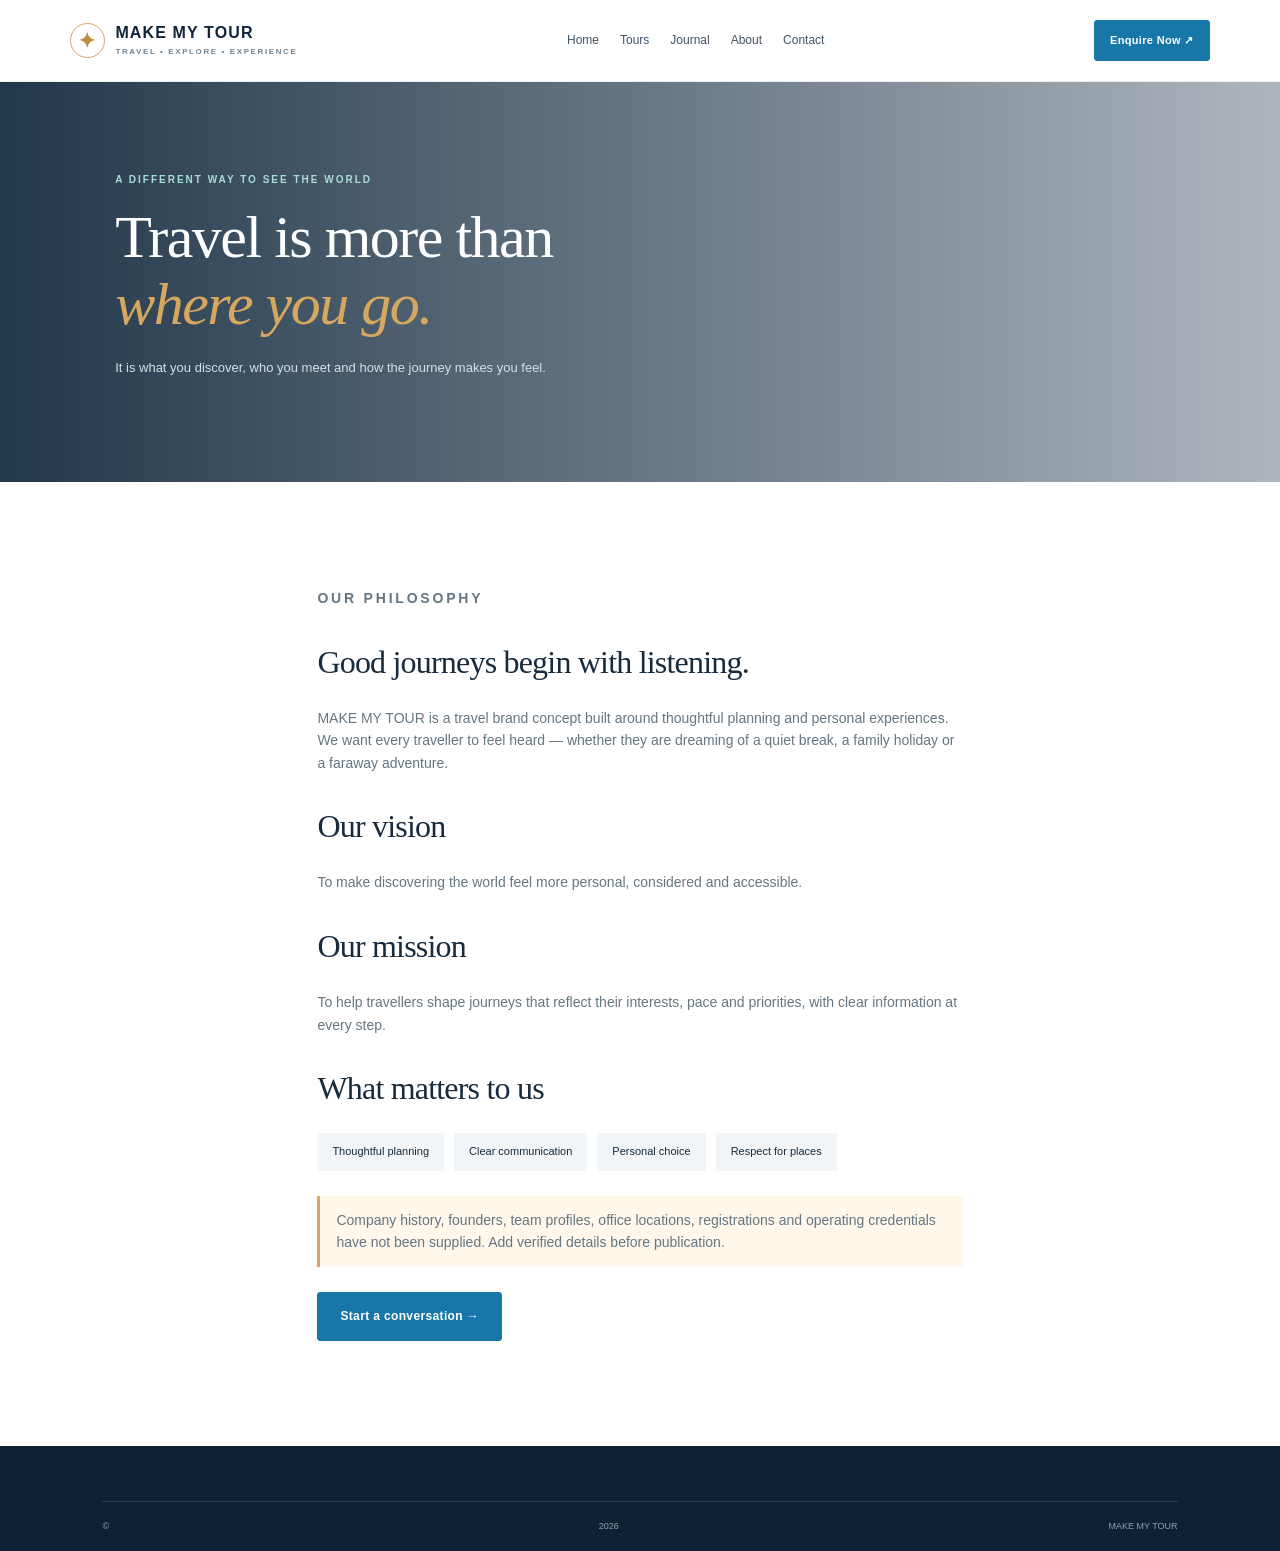
<file: about.html>
<!doctype html><html lang="en"><head><meta charset="UTF-8"><meta name="viewport" content="width=device-width,initial-scale=1"><title>About MAKE MY TOUR</title><meta name="description" content="Discover the travel philosophy of MAKE MY TOUR."><link rel="stylesheet" href="assets/style.css"></head><body><header class="header"><a class="brand" href="index.html"><span class="brand-mark">✦</span><span>MAKE MY TOUR<small>TRAVEL • EXPLORE • EXPERIENCE</small></span></a><button class="menu-toggle">☰</button><nav class="nav"><a href="index.html">Home</a><a href="tours.html">Tours</a><a href="blog.html">Journal</a><a href="about.html">About</a><a href="contact.html">Contact</a></nav><a class="btn btn-small" href="contact.html">Enquire Now ↗</a></header><main><section class="page-hero about-hero"><p class="eyebrow light">A DIFFERENT WAY TO SEE THE WORLD</p><h1>Travel is more than<br><em>where you go.</em></h1><p>It is what you discover, who you meet and how the journey makes you feel.</p></section><section class="section narrow"><p class="eyebrow">OUR PHILOSOPHY</p><h2>Good journeys begin with listening.</h2><p>MAKE MY TOUR is a travel brand concept built around thoughtful planning and personal experiences. We want every traveller to feel heard — whether they are dreaming of a quiet break, a family holiday or a faraway adventure.</p><h2>Our vision</h2><p>To make discovering the world feel more personal, considered and accessible.</p><h2>Our mission</h2><p>To help travellers shape journeys that reflect their interests, pace and priorities, with clear information at every step.</p><h2>What matters to us</h2><div class="values"><span>Thoughtful planning</span><span>Clear communication</span><span>Personal choice</span><span>Respect for places</span></div><p class="notice">Company history, founders, team profiles, office locations, registrations and operating credentials have not been supplied. Add verified details before publication.</p><a class="btn" href="contact.html">Start a conversation →</a></section></main><footer class="footer"><div class="footer-bottom">© <span id="year"></span> MAKE MY TOUR</div></footer><script src="assets/app.js"></script></body></html>
</file>
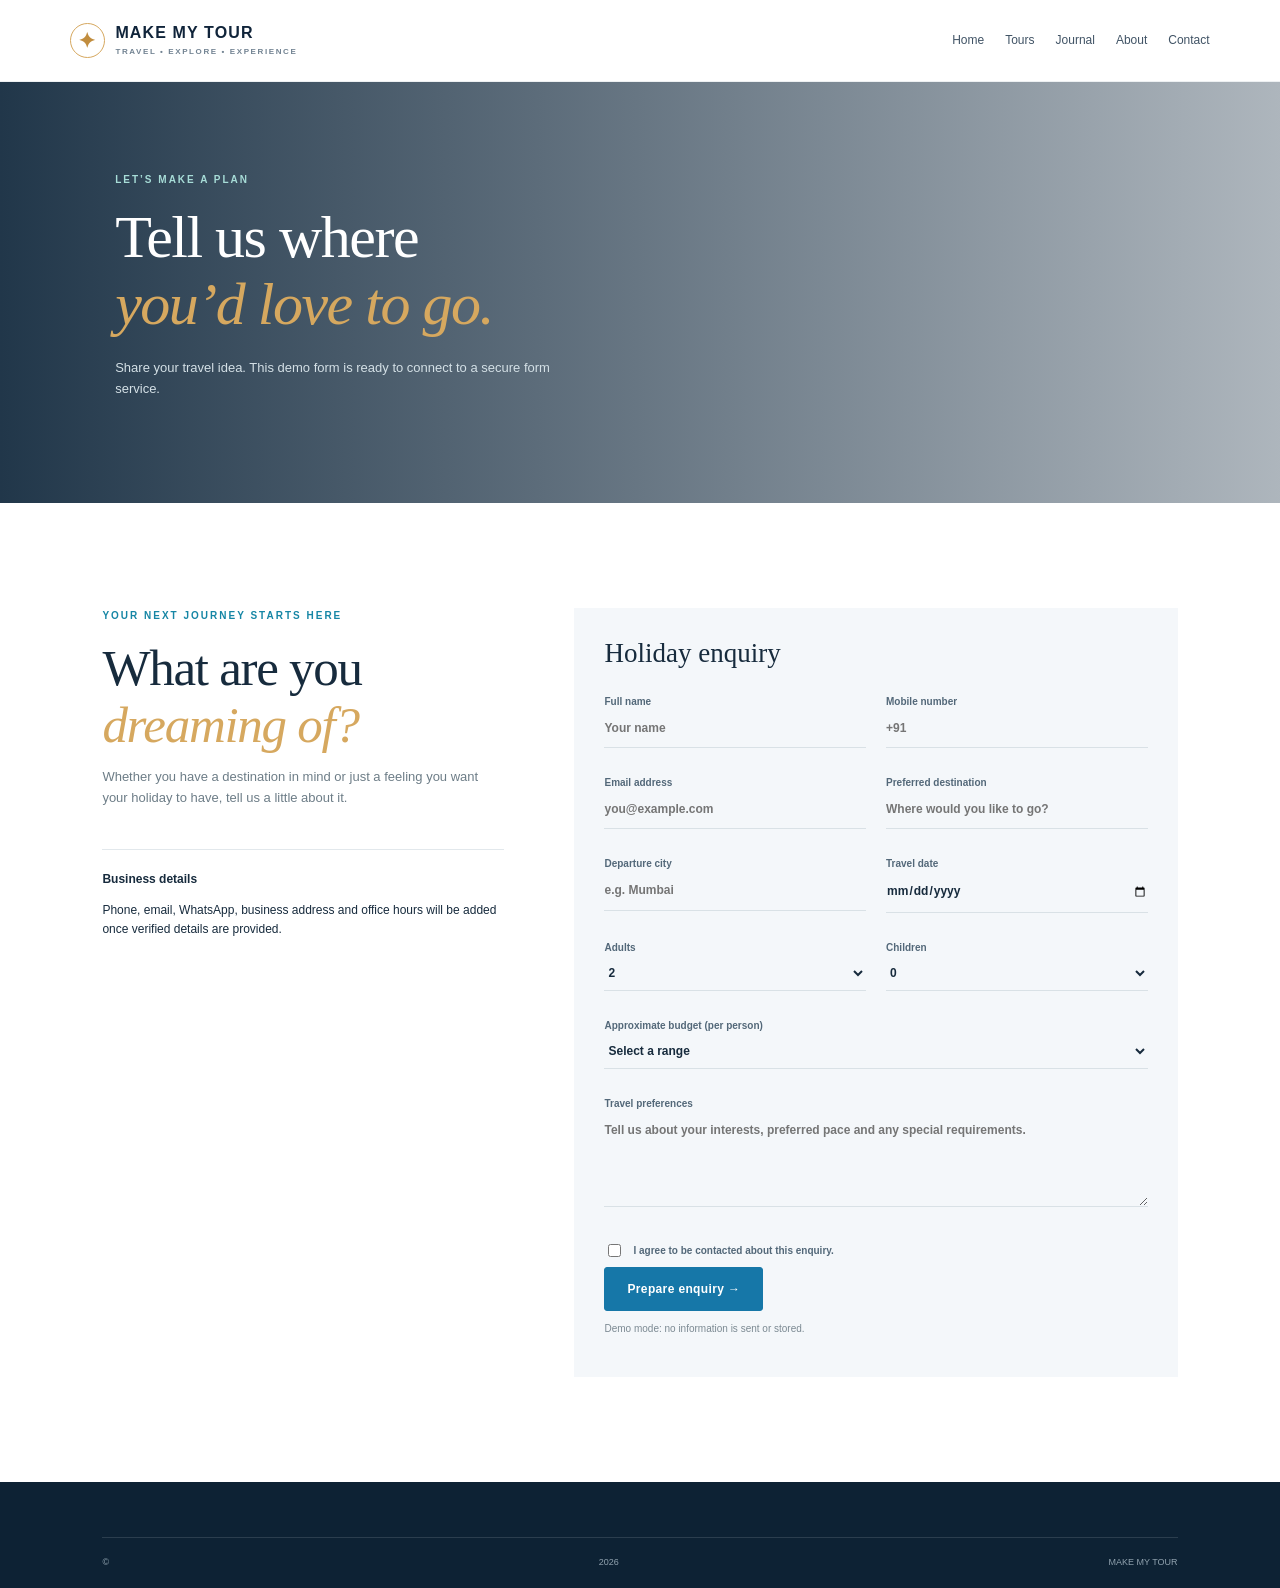
<file: contact.html>
<!doctype html><html lang="en"><head><meta charset="UTF-8"><meta name="viewport" content="width=device-width,initial-scale=1"><title>Plan a Holiday | Contact MAKE MY TOUR</title><meta name="description" content="Tell MAKE MY TOUR about your next holiday idea."><link rel="stylesheet" href="assets/style.css"></head><body><header class="header"><a class="brand" href="index.html"><span class="brand-mark">✦</span><span>MAKE MY TOUR<small>TRAVEL • EXPLORE • EXPERIENCE</small></span></a><button class="menu-toggle">☰</button><nav class="nav"><a href="index.html">Home</a><a href="tours.html">Tours</a><a href="blog.html">Journal</a><a href="about.html">About</a><a href="contact.html">Contact</a></nav></header><main><section class="page-hero contact-hero"><p class="eyebrow light">LET’S MAKE A PLAN</p><h1>Tell us where<br><em>you’d love to go.</em></h1><p>Share your travel idea. This demo form is ready to connect to a secure form service.</p></section><section class="section contact-layout"><div><p class="eyebrow">YOUR NEXT JOURNEY STARTS HERE</p><h2>What are you<br><em>dreaming of?</em></h2><p>Whether you have a destination in mind or just a feeling you want your holiday to have, tell us a little about it.</p><div class="contact-note"><b>Business details</b><p>Phone, email, WhatsApp, business address and office hours will be added once verified details are provided.</p></div></div><form class="enquiry-form" id="enquiryForm"><h3>Holiday enquiry</h3><div class="form-grid"><label>Full name<input required name="name" autocomplete="name" placeholder="Your name"></label><label>Mobile number<input required name="phone" type="tel" pattern="[0-9+() -]{8,18}" placeholder="+91"></label><label>Email address<input required name="email" type="email" placeholder="you@example.com"></label><label>Preferred destination<input name="destination" placeholder="Where would you like to go?"></label><label>Departure city<input name="departure" placeholder="e.g. Mumbai"></label><label>Travel date<input name="date" type="date"></label><label>Adults<select name="adults"><option>1</option><option selected>2</option><option>3</option><option>4</option><option>5+</option></select></label><label>Children<select name="children"><option>0</option><option>1</option><option>2</option><option>3+</option></select></label><label class="full">Approximate budget (per person)<select name="budget"><option value="">Select a range</option><option>Below ₹25,000</option><option>₹25,000–₹50,000</option><option>₹50,000–₹1,00,000</option><option>₹1,00,000+</option><option>Flexible</option></select></label><label class="full">Travel preferences<textarea name="message" rows="4" placeholder="Tell us about your interests, preferred pace and any special requirements."></textarea></label></div><label class="consent"><input required type="checkbox"> I agree to be contacted about this enquiry.</label><button class="btn" type="submit">Prepare enquiry →</button><p class="form-status" id="formStatus" role="status">Demo mode: no information is sent or stored.</p></form></section></main><footer class="footer"><div class="footer-bottom">© <span id="year"></span> MAKE MY TOUR</div></footer><script src="assets/app.js"></script></body></html>
</file>
<file: assets/style.css>
*{box-sizing:border-box}html{scroll-behavior:smooth}body{margin:0;color:#172b3d;background:#fff;font-family:'DM Sans',sans-serif;line-height:1.6}a{color:inherit;text-decoration:none}img{display:block;max-width:100%}.topline{background:#10243a;color:#dce8ee;text-align:center;padding:7px 16px;font-size:11px;letter-spacing:.12em}.header{height:82px;padding:0 5.5%;display:flex;align-items:center;justify-content:space-between;gap:24px;background:#fff;position:sticky;top:0;z-index:20;border-bottom:1px solid #edf0f2}.brand{display:flex;align-items:center;gap:10px;color:#10243a;font-weight:700;font-size:16px;letter-spacing:.07em;line-height:1.1;white-space:nowrap}.brand small{display:block;font-size:8px;letter-spacing:.2em;color:#728392;margin-top:6px}.brand-mark{width:35px;height:35px;border:1px solid #d6a85f;color:#c18d3e;border-radius:50%;display:grid;place-items:center;font-size:21px}.nav{display:flex;align-items:center;gap:21px;font-size:12px;color:#405365}.nav a:hover,.text-link:hover{color:#1685a7}.btn{display:inline-flex;align-items:center;justify-content:center;gap:16px;background:#1677a8;color:white;padding:14px 22px;border-radius:3px;font-size:12px;font-weight:700;letter-spacing:.03em;border:1px solid #1677a8;cursor:pointer;transition:.2s}.btn:hover{background:#10243a;border-color:#10243a;transform:translateY(-1px)}.btn-small{padding:11px 15px;font-size:11px;white-space:nowrap}.btn-ghost{background:transparent;border-color:#ffffff8a;color:white}.btn-light{background:white;color:#10243a;border-color:white}.menu-toggle{display:none;background:none;border:0;font-size:25px;color:#10243a}.hero{height:630px;position:relative;background:url('https://images.unsplash.com/photo-1470770841072-f978cf4d019e?w=2200') center 52%/cover;display:flex;align-items:center;padding:0 9%;color:white}.hero-shade{position:absolute;inset:0;background:linear-gradient(90deg,rgba(8,25,42,.78),rgba(8,25,42,.2) 75%),linear-gradient(0deg,rgba(8,25,42,.25),transparent)}.hero-content{position:relative;z-index:1;max-width:650px;margin-top:-35px}.eyebrow{font-size:10px;letter-spacing:.2em;font-weight:700;color:#1686a5;margin:0 0 16px}.eyebrow.light{color:#a7dcd7}h1,h2,h3{margin-top:0}h1,h2{font-family:'Playfair Display',serif;font-weight:500;line-height:1.12;letter-spacing:-.025em}h1{font-size:clamp(42px,5.7vw,76px);margin-bottom:20px}h1 em,h2 em{color:#d6a85f;font-weight:500}.hero-copy{font-size:15px;color:#e1e9ed;max-width:490px;margin-bottom:28px}.hero-actions{display:flex;gap:12px;flex-wrap:wrap}.search-panel{position:absolute;z-index:2;bottom:-38px;left:8%;right:8%;background:white;box-shadow:0 12px 38px #10243a1a;padding:22px 25px;display:grid;grid-template-columns:1.4fr 1fr .8fr auto;gap:20px;align-items:end;color:#172b3d}.search-panel label,.enquiry-form label{display:block;font-size:10px;font-weight:700;color:#536879;margin-bottom:7px}.search-panel input,.search-panel select,.filters input,.filters select,.enquiry-form input,.enquiry-form select,.enquiry-form textarea{width:100%;border:0;border-bottom:1px solid #d9e1e6;padding:9px 0;font:inherit;font-size:12px;background:white;color:#172b3d;outline:none}.search-panel input:focus,.search-panel select:focus,.enquiry-form input:focus{border-color:#1677a8}.search-btn{height:43px;white-space:nowrap}.section{padding:105px 8%}.soft{background:#f4f7fa}.intro-section{padding-top:145px;display:flex;align-items:end;justify-content:space-between;gap:50px}.section-heading h2,.section-top h2,.planner h2,.contact-layout h2{font-size:clamp(34px,4vw,51px);margin:0}.intro-text{max-width:390px;color:#6b7b87;font-size:14px;margin:0 0 7px}.section-top{display:flex;justify-content:space-between;align-items:end;margin-bottom:32px;gap:20px}.section-top h2{font-size:40px}.text-link{font-size:11px;font-weight:700;color:#1677a8;white-space:nowrap}.category-grid{display:grid;grid-template-columns:repeat(4,1fr);gap:17px}.category-card{height:350px;position:relative;overflow:hidden;color:white;padding:22px;display:flex;flex-direction:column;justify-content:end;background:#18384d}.category-card:after{content:"";position:absolute;inset:0;background:linear-gradient(0deg,#081b2bdb,transparent 70%)}.category-card img{position:absolute;width:100%;height:100%;object-fit:cover;transition:transform .5s}.category-card:hover img{transform:scale(1.06)}.category-card>*:not(img){position:relative;z-index:1}.category-card span{font-size:10px;color:#d6a85f}.category-card h3{font:25px 'Playfair Display',serif;margin:7px 0}.category-card p{font-size:11px;color:#dce5e9;margin:0}.tour-grid{display:grid;grid-template-columns:repeat(3,1fr);gap:22px}.tour-card{border:1px solid #e8edf0;background:white}.tour-card>a:first-child{display:block;overflow:hidden}.tour-card img{height:220px;width:100%;object-fit:cover;transition:transform .4s}.tour-card:hover img{transform:scale(1.04)}.tour-card-body{padding:20px}.tag{font-size:9px;letter-spacing:.12em;color:#1686a5;font-weight:700}.tour-card h3{font:23px 'Playfair Display',serif;margin:8px 0}.tour-card-body>p{font-size:11px;color:#73828d}.tour-card-bottom{border-top:1px solid #edf0f2;margin-top:17px;padding-top:14px;display:flex;justify-content:space-between;align-items:end;gap:8px}.tour-card-bottom small{display:block;font-size:9px;color:#83919a}.tour-card-bottom strong{font-size:17px;color:#10243a}.muted{color:#7a8993;font-size:11px}.quote-band{padding:65px 9%;background:#102d43;color:white;display:flex;align-items:center;justify-content:space-between;gap:40px}.quote-band h2{font-size:43px;margin:0}.quote-band>p{max-width:280px;color:#c2d0d8;font-size:13px}.experience-grid{display:grid;grid-template-columns:repeat(4,1fr);gap:18px}.experience-grid article{border-top:1px solid #dce4e9;padding:20px 10px 10px 0}.experience-grid b{color:#d6a85f;font-size:11px}.experience-grid h3{font:22px 'Playfair Display',serif;margin:13px 0 6px}.experience-grid p{font-size:12px;color:#71808b}.planner{display:grid;grid-template-columns:1fr 1fr;align-items:center;gap:60px}.planner p:not(.eyebrow){color:#6f7f89;max-width:400px;font-size:13px;margin:22px 0}.planner-image{height:380px;background:url('https://images.unsplash.com/photo-1500534623283-312aade485b7?w=1200') center/cover}.blog-grid{display:grid;grid-template-columns:repeat(3,1fr);gap:22px}.article-card{border:1px solid #e8edf0}.article-card img{height:210px;width:100%;object-fit:cover}.article-card>div{padding:20px}.article-card h3{font:23px 'Playfair Display',serif;margin:8px 0}.article-card p{font-size:12px;color:#6f7f89}.article-card small{display:block;color:#87939b;font-size:10px;margin:12px 0}.footer{background:#0d2234;color:#d8e1e6;padding:55px 8% 18px}.footer-main{display:grid;grid-template-columns:1.5fr 1fr 1fr 1.2fr;gap:35px;padding-bottom:40px}.brand-light{color:white}.brand-light small{color:#9baeb9}.footer p{font-size:11px;color:#9eafb9;max-width:230px}.footer h4{font-size:11px;letter-spacing:.1em;color:#d6a85f;text-transform:uppercase}.footer-main>div>a:not(.brand){display:block;font-size:11px;color:#bdc9d0;margin:9px 0}.footer-bottom{border-top:1px solid #ffffff20;padding-top:17px;display:flex;justify-content:space-between;gap:15px;font-size:9px;color:#91a3af}.page-hero{padding:90px 9%;min-height:360px;background:linear-gradient(90deg,#0b2338e8,#0b233855),url('https://images.unsplash.com/photo-1469474968028-56623f02e42e?w=1800') center/cover;color:white}.page-hero h1{font-size:60px}.page-hero p:last-child{color:#d4e0e6;max-width:450px;font-size:13px}.listing-head{display:flex;justify-content:space-between;align-items:end;gap:30px;margin-bottom:25px}.listing-head h2{font-size:40px;margin:0}.filters{display:flex;gap:12px;min-width:48%}.filters input,.filters select{border:1px solid #dce4e9;padding:12px;font-size:11px}.detail-wrap{padding-top:55px}.detail-hero{display:grid;grid-template-columns:1.1fr 1fr;gap:45px;align-items:center;margin:28px 0 55px}.detail-hero>img{width:100%;height:420px;object-fit:cover}.detail-hero h1{font-size:49px}.detail-hero p{color:#71808b;font-size:13px}.detail-hero h2{font:28px 'DM Sans';color:#10243a}.detail-hero h2 small{font-size:11px;color:#7b8992}.detail-meta{border-top:1px solid #e4eaee;padding-top:15px}.detail-columns{display:grid;grid-template-columns:1.5fr .7fr;gap:60px}.detail-columns h2{font-size:30px}.itinerary{padding-left:22px}.itinerary li{padding:8px 0;color:#657681;font-size:13px}.detail-aside{background:#f4f7fa;padding:25px;height:max-content}.detail-aside p{font-size:12px;color:#73818a}.article-wrap{max-width:1000px;margin:auto}.article-detail{max-width:760px;margin:35px auto}.article-detail>img{width:100%;height:420px;object-fit:cover;margin-bottom:35px}.article-detail h1{font-size:55px}.article-detail>p:not(.eyebrow){font-size:15px;line-height:1.9;color:#566976}.narrow{max-width:850px;margin:auto}.narrow h2{font-size:32px;margin-top:35px}.narrow p{color:#657681;font-size:14px}.values{display:flex;flex-wrap:wrap;gap:10px;margin:20px 0}.values span{background:#f1f5f7;padding:10px 15px;font-size:11px}.notice{background:#fff7e9;border-left:3px solid #d6a85f;padding:13px 16px;font-size:11px;color:#705a35;margin:25px 0}.contact-layout{display:grid;grid-template-columns:.8fr 1.2fr;gap:70px}.contact-layout>div>p:not(.eyebrow){font-size:13px;color:#6d7d87}.contact-note{margin-top:40px;border-top:1px solid #e2e8ec;padding-top:20px;font-size:12px}.enquiry-form{padding:30px;background:#f4f7fa}.enquiry-form h3{font:27px 'Playfair Display';margin-bottom:25px}.form-grid{display:grid;grid-template-columns:1fr 1fr;gap:20px}.form-grid label.full{grid-column:1/-1}.enquiry-form input,.enquiry-form select,.enquiry-form textarea{background:transparent}.consent{display:flex!important;align-items:center;gap:9px;margin:22px 0}.consent input{width:auto}.form-status{font-size:10px;color:#7b8992}.form-status.warning{color:#9a5a00}.about-hero{background-image:linear-gradient(90deg,#0b2338e8,#0b233855),url('https://images.unsplash.com/photo-1476514525535-07fb3b4ae5f1?w=1800')}.journal-hero{background-image:linear-gradient(90deg,#0b2338e8,#0b233855),url('https://images.unsplash.com/photo-1488646953014-85cb44e25828?w=1800')}.contact-hero{background-image:linear-gradient(90deg,#0b2338e8,#0b233855),url('https://images.unsplash.com/photo-1501785888041-af3ef285b470?w=1800')}.blog-grid-large{grid-template-columns:repeat(2,1fr)}.blog-grid-large .article-card img{height:270px}
@media(max-width:1100px){.nav{gap:12px}.nav a{font-size:11px}.header{padding:0 3%}.header-cta{display:none}.category-grid{grid-template-columns:repeat(2,1fr)}.tour-grid{grid-template-columns:repeat(2,1fr)}}
@media(max-width:760px){.header{height:70px;padding:0 5%}.menu-toggle{display:block}.nav{display:none;position:absolute;top:70px;left:0;right:0;background:white;padding:20px 6%;box-shadow:0 15px 20px #10243a18;flex-direction:column;align-items:flex-start}.nav.open{display:flex}.hero{height:690px;padding:0 7%;align-items:flex-start;padding-top:100px}.hero-content{margin:0}.hero h1{font-size:48px}.search-panel{left:5%;right:5%;bottom:-165px;grid-template-columns:1fr 1fr;gap:12px;padding:17px}.search-panel>div:first-child{grid-column:1/-1}.search-btn{width:100%}.intro-section{padding-top:220px;display:block}.intro-text{margin-top:25px}.section{padding:70px 6%}.section-top{align-items:start;flex-direction:column}.section-top h2{font-size:34px}.category-grid,.tour-grid,.blog-grid,.blog-grid-large{grid-template-columns:1fr}.category-card{height:300px}.quote-band{display:block;padding:55px 7%}.quote-band h2{font-size:37px}.quote-band>p{margin:20px 0}.experience-grid{grid-template-columns:1fr 1fr}.planner{grid-template-columns:1fr;gap:25px}.planner-image{height:270px;grid-row:1}.footer-main{grid-template-columns:1fr 1fr}.footer-bottom{flex-direction:column}.page-hero{padding:70px 7%;min-height:330px}.page-hero h1{font-size:48px}.listing-head{display:block}.filters{min-width:0;flex-wrap:wrap;margin-top:22px}.filters>*{flex:1;min-width:130px}.detail-hero,.detail-columns,.contact-layout{grid-template-columns:1fr;gap:25px}.detail-hero>img{height:270px}.detail-hero h1{font-size:39px}.detail-wrap{padding-top:35px}.article-detail h1{font-size:40px}.article-detail>img{height:270px}.form-grid{grid-template-columns:1fr}.form-grid label.full{grid-column:auto}.contact-layout{padding-top:55px}}
@media(max-width:390px){.brand{font-size:13px}.brand-mark{width:30px;height:30px}.hero h1{font-size:41px}.search-panel{grid-template-columns:1fr}.search-panel>div:first-child{grid-column:auto}.intro-section{padding-top:310px}.experience-grid{grid-template-columns:1fr}}
</file>
